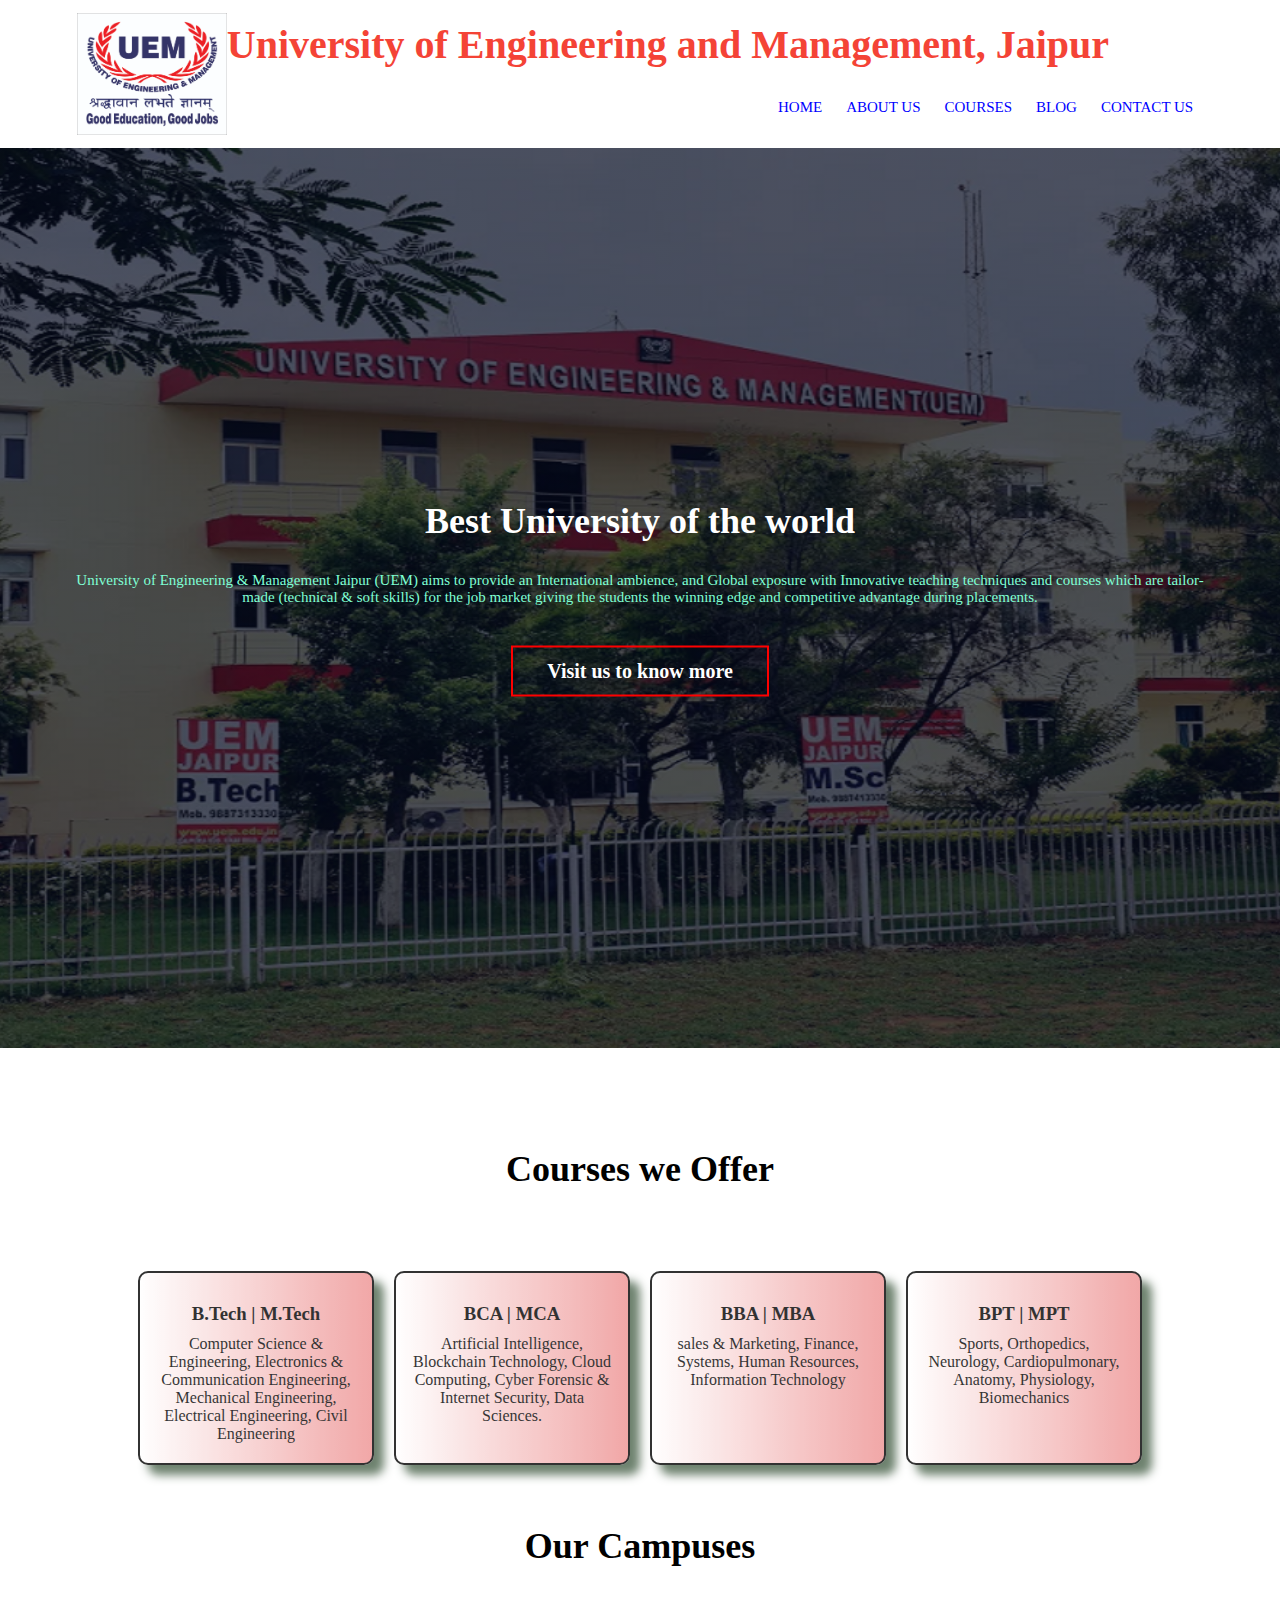
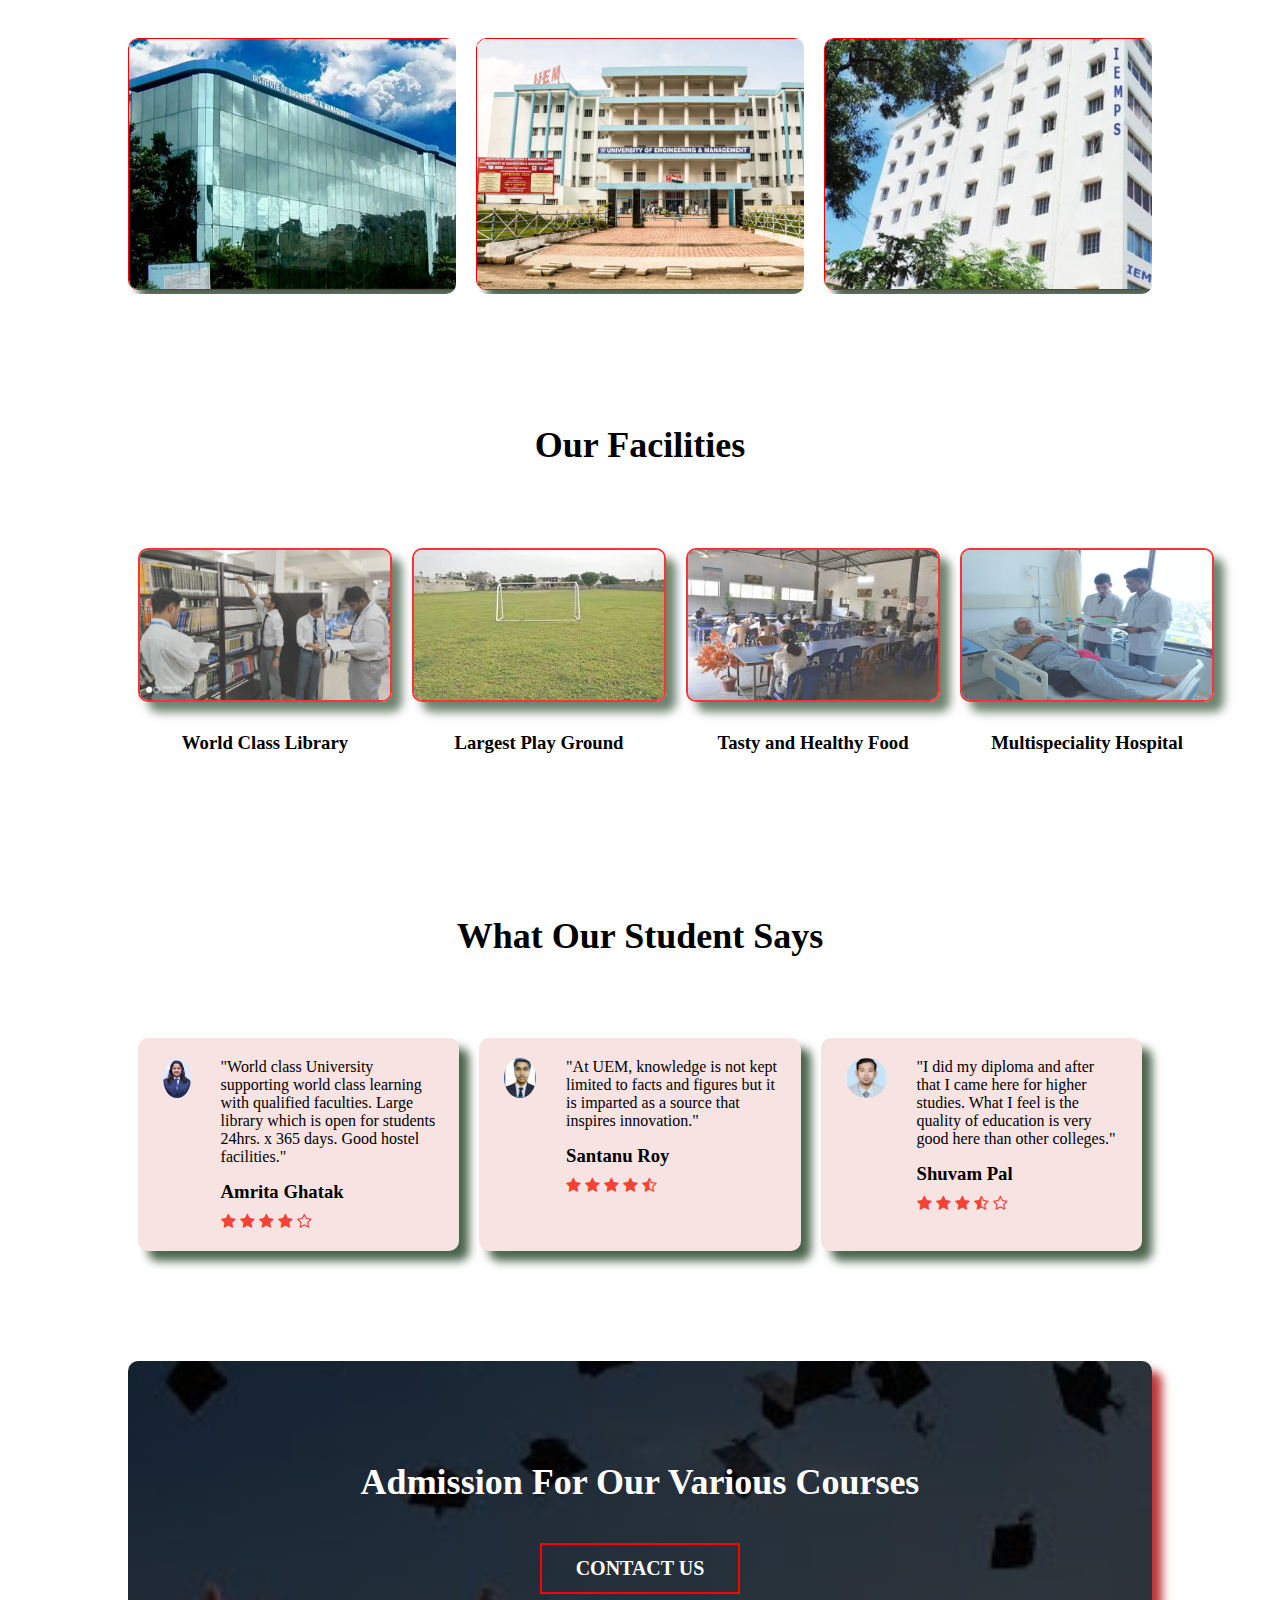
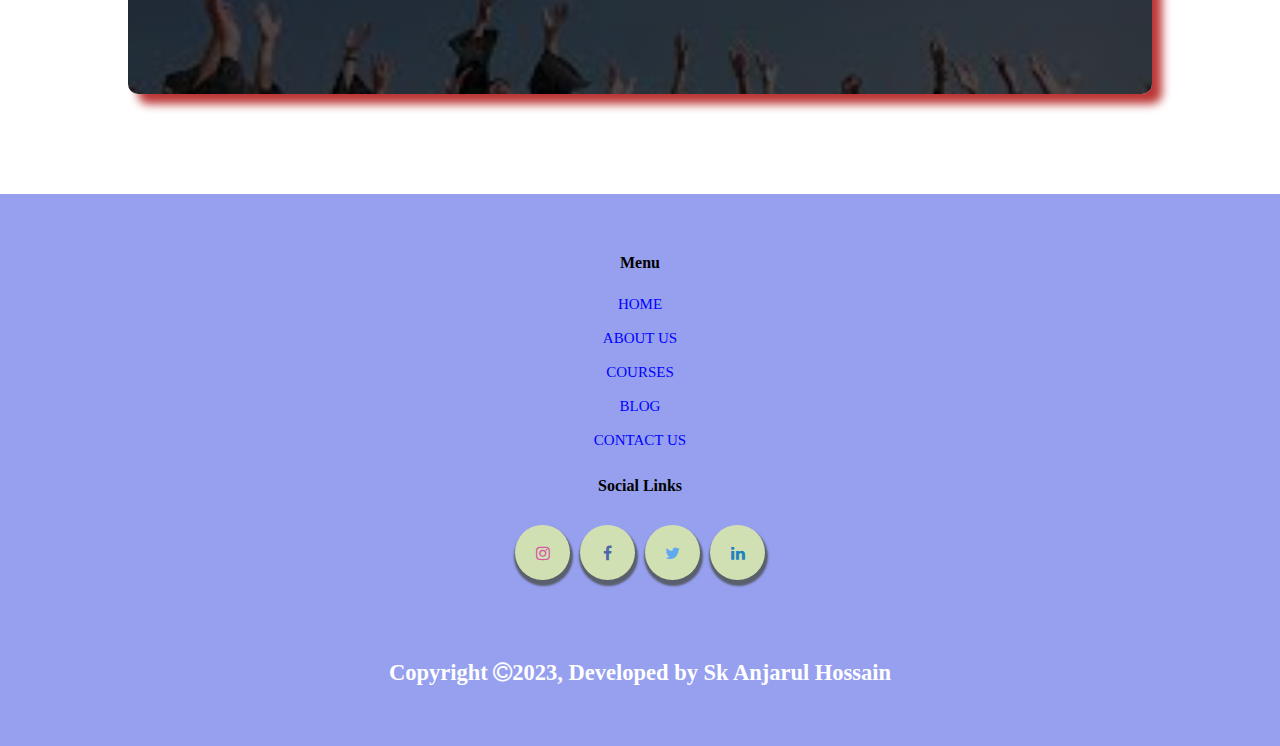
<file: index.html>
<!DOCTYPE html>
<html lang="en">
<head>
    <meta charset="UTF-8">
    <meta name="viewport" content="width=device-width, initial-scale=1.0">
    <title>UEM Jaipur</title>
    <link  rel="shortcut icon" href="images/Logo.jpg" type="image/x-icon">
    <link rel="stylesheet" href="style.css">
    <link rel="stylesheet" href="https://stackpath.bootstrapcdn.com/font-awesome/4.7.0/css/font-awesome.min.css">
</head>
<body>
    <section class="header">
        <nav>
            <a href="index.html"><img src="images/Logo.jpg" alt="Logo"></a>
            <div class="nav-links" id="navLinks">
                <h1>University of Engineering and Management, Jaipur</h1>
                <i class="fa fa-times" onclick="hideMenu()"></i>
                <ul>
                    <li><a href="index.html">HOME</a></li>
                    <li><a href="about.html">ABOUT US</a></li>
                    <li><a href="courses.html">COURSES</a></li>
                    <li><a href="blog.html">BLOG</a></li>
                    <li><a href="contact_us.html">CONTACT US</a></li>
                </ul>
            </div>
            <i class="fa fa-bars"  onclick="showMenu()"></i>
        </nav>  
</section>
   <section class="main">
    <div class="text-box">
        <h1>Best University of the world</h1>
        <p>University of Engineering & Management Jaipur (UEM) aims to provide an International ambience, and Global exposure with Innovative teaching techniques and courses which are tailor-made (technical & soft skills) for the job market giving the students the winning edge and competitive advantage during placements.</p>
        <a href="https://uem.edu.in/uem-jaipur/" class="hero-btn">Visit us to know more</a>
    </div>
    
   </section>

   <!-- -----Courses----- -->

   <section class="course">
        <h1>Courses we Offer</h1>

        <div class="row">
            <div class="course-col">
                <h3>B.Tech | M.Tech</h3>
                <p>Computer Science & Engineering, Electronics & Communication Engineering, Mechanical Engineering, Electrical Engineering, Civil Engineering</p>
            </div>

            <div class="course-col">
                <h3>BCA | MCA</h3>
                <p>Artificial Intelligence, Blockchain Technology, Cloud Computing, Cyber Forensic & Internet Security, Data Sciences.</p>
            </div>
            <div class="course-col">
                <h3>BBA | MBA</h3>
                <p>sales & Marketing, Finance, Systems, Human Resources, Information Technology</p>
            </div>

            <div class="course-col">
                <h3>BPT | MPT</h3>
                <p>Sports, Orthopedics, Neurology, Cardiopulmonary, Anatomy, Physiology, Biomechanics</p>
            </div>

        </div>
   </section>

   <!-- -----Campuses----- -->


<section class="campus">
    <h1>Our Campuses</h1>

    <div class="row">
        <div class="campus-col">
            <img src="images/IEMK.jpg">
            <div class="layer">
                <h3>IEM Kolkata</h3>
            </div>
        </div>

        <div class="campus-col">
            <img src="images/UEMK.jpg">
            <div class="layer">
                <h3>UEM Kolkata</h3>
            </div>
        </div>

        <div class="campus-col">
            <img src="images/IEMPS.jpg">
            <div class="layer">
                <h3>IEM Public School</h3>
            </div>
        </div>
    </div>

</section>

<!-- -----facilities----- -->

<section class="facilities">
    <h1>Our Facilities</h1>
    
    <div class="row">
        <div class="facilities-col">
            <img src="images/library.jpg">
            <h3>World Class Library</h3>
        </div>

        <div class="facilities-col">
            <img src="images/play Ground.jpg">
            <h3>Largest Play Ground</h3>
        </div>
        <div class="facilities-col">
            <img src="images/cafeteria.jpg">
            <h3>Tasty and Healthy Food</h3>
        </div>
        <div class="facilities-col">
            <img src="images/Hospital.jpg">
            <h3>Multispeciality Hospital</h3>
        </div>
    </div>
</section>


<!-- ----tetimonials---- -->

<SEction class="testimonials">
    <h1>What Our Student Says</h1>
    <div class="row">
        <div class="tetimonials-col">
            <img src="images/amrita ghatak.jpg" >
            <div>
                <p>"World class University supporting world class learning with qualified faculties. Large library which is open for students 24hrs. x 365 days. Good hostel facilities."</p>
                <h3>Amrita Ghatak</h3>
                <i class="fa fa-star"></i>
                <i class="fa fa-star"></i>
                <i class="fa fa-star"></i>
                <i class="fa fa-star"></i>
                <i class="fa fa-star-o"></i>
                
                
            </div>
        </div>

        <div class="tetimonials-col">
            <img src="images/Santanu Roy.jpg" >
            <div>
                <p>"At UEM, knowledge is not kept limited to facts and figures but it is imparted as a source that inspires innovation."</p>
                <h3>Santanu Roy</h3>
                <i class="fa fa-star"></i>
                <i class="fa fa-star"></i>
                <i class="fa fa-star"></i>
                <i class="fa fa-star"></i>
                <i class="fa fa-star-half-o"></i>
            </div>
        </div>

        <div class="tetimonials-col">
            <img src="images/Shuvam Pal.jpg" >
            <div>
                <p>"I did my diploma and after that I came here for higher studies. What I feel is the quality of education is very good here than other colleges."</p>
                <h3>Shuvam Pal</h3>
                <i class="fa fa-star"></i>
                <i class="fa fa-star"></i>
                <i class="fa fa-star"></i>
                <i class="fa fa-star-half-o"></i>
                <i class="fa fa-star-o"></i>
            </div>
        </div>
    </div>

</SEction>

<!-- ------Call to admission----- -->

<section class="cta">
    <h1>Admission For Our Various Courses</h1>
    <a href="contact_us.html" class="hero-btn">CONTACT US</a>
</section>


<!-- ------Footer----- -->
<section class="footer">
    <div class="menu">
        <h4>Menu</h4>
        <ul>
            <li><a href="index.html">HOME</a></li>
            <li><a href="about.html">ABOUT US</a></li>
            <li><a href="courses.html">COURSES</a></li>
            <li><a href="blog.html">BLOG</a></li>
            <li><a href="contact_us.html">CONTACT US</a></li>
        </ul>
    </div>

    <h4>Social Links</h4>
    <div class="social" >
        
        <a href="https://www.instagram.com/jaipur_uem/" target="_blank">
            <i class="fa fa-instagram"></i></a>
        <a href="https://www.bing.com/search?pglt=41&q=uem+jaipur+facebook+page&cvid=8a44d6e528a749c0946c9e96032f80aa&aqs=edge..69i57j0l3.12271j0j1&FORM=ANAB01&PC=HCTS" target="_blank">
            <i class="fa fa-facebook"></i></a>
        <a href="https://twitter.com/Jaipur_Uem" target="_blank">
            <i class="fa fa-twitter"></i></a>
        <a href="https://www.linkedin.com/school/university-of-engineering-management-uem/?originalSubdomain=in" target="_blank">
            <i class="fa fa-linkedin"></i></a>
        
            
    </div>

    <div class="copy">
        <h2>Copyright <i class="fa fa-copyright"></i></a>2023, Developed by Sk Anjarul Hossain</h2>
    </div>
    
</section>


<!-- ------javascript for toggle menu----- -->
  <script src="script.js"></script>
    
</body>
</html>
</file>
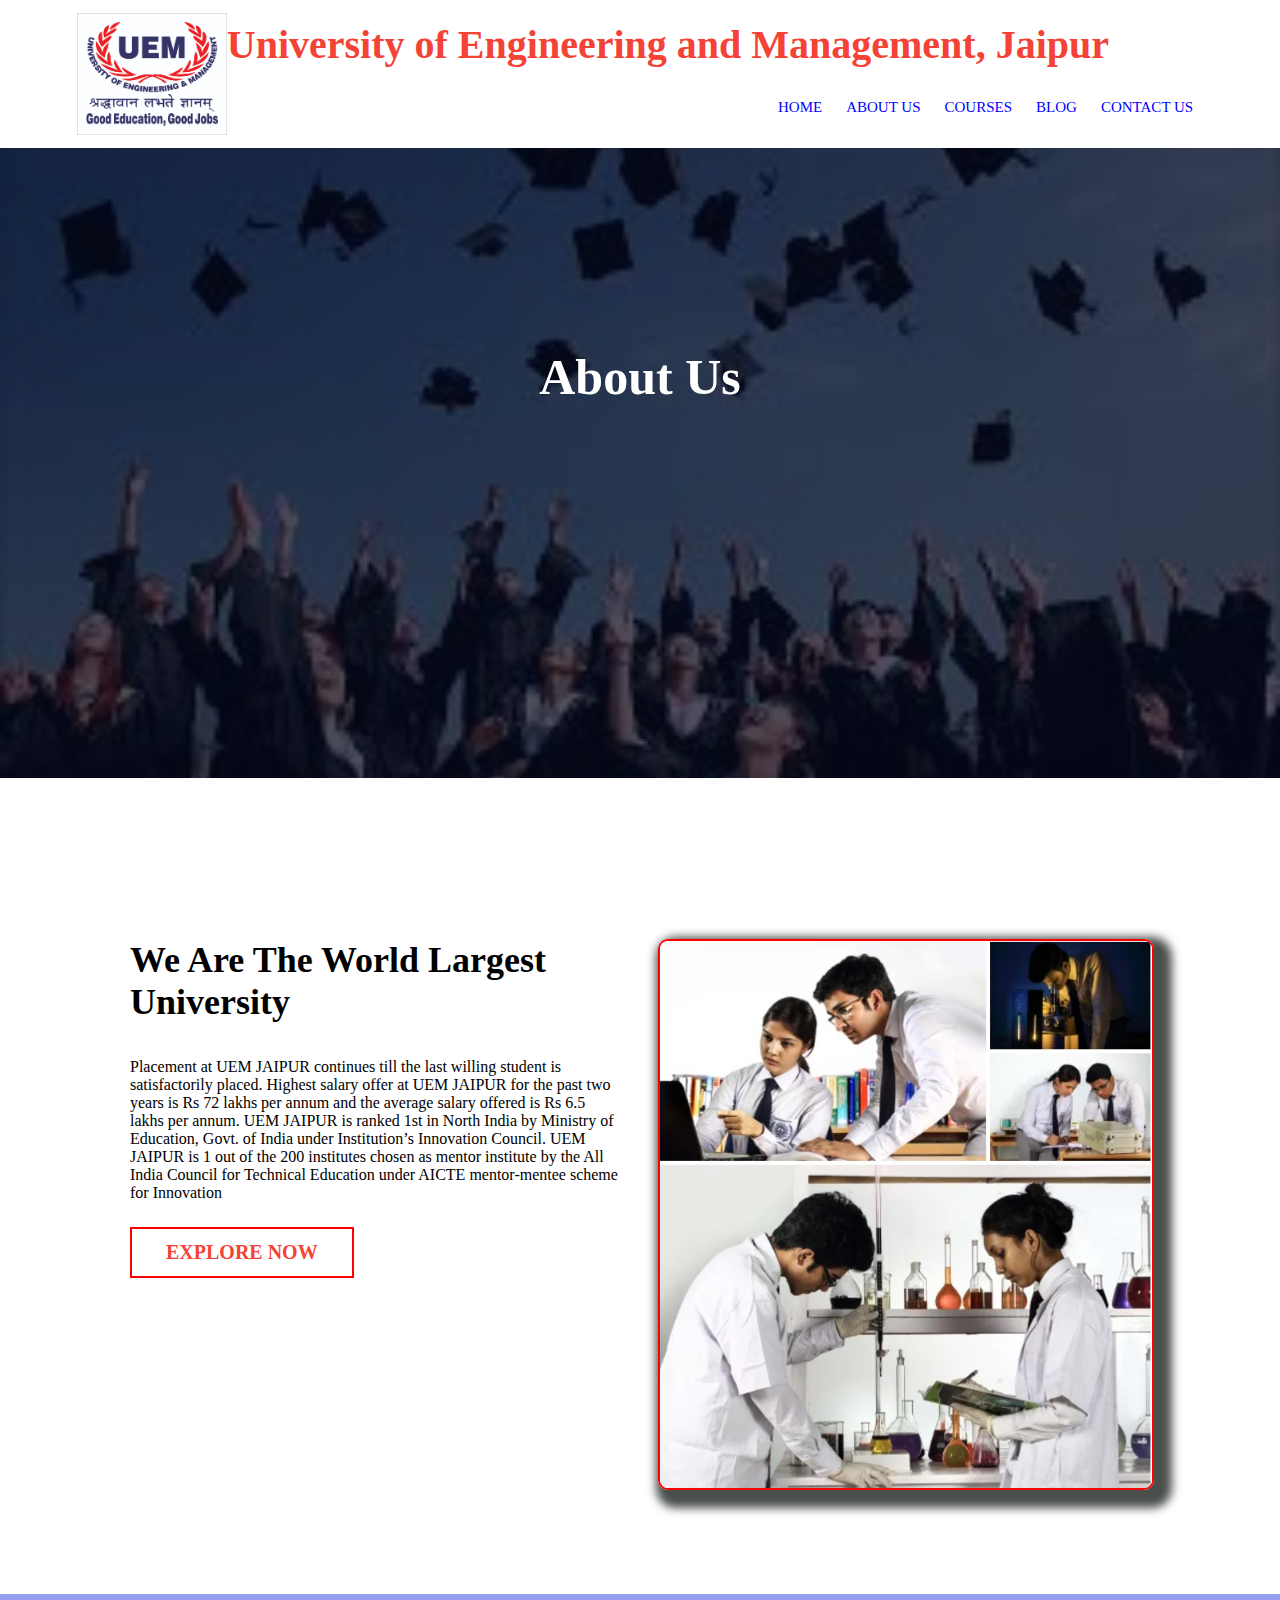
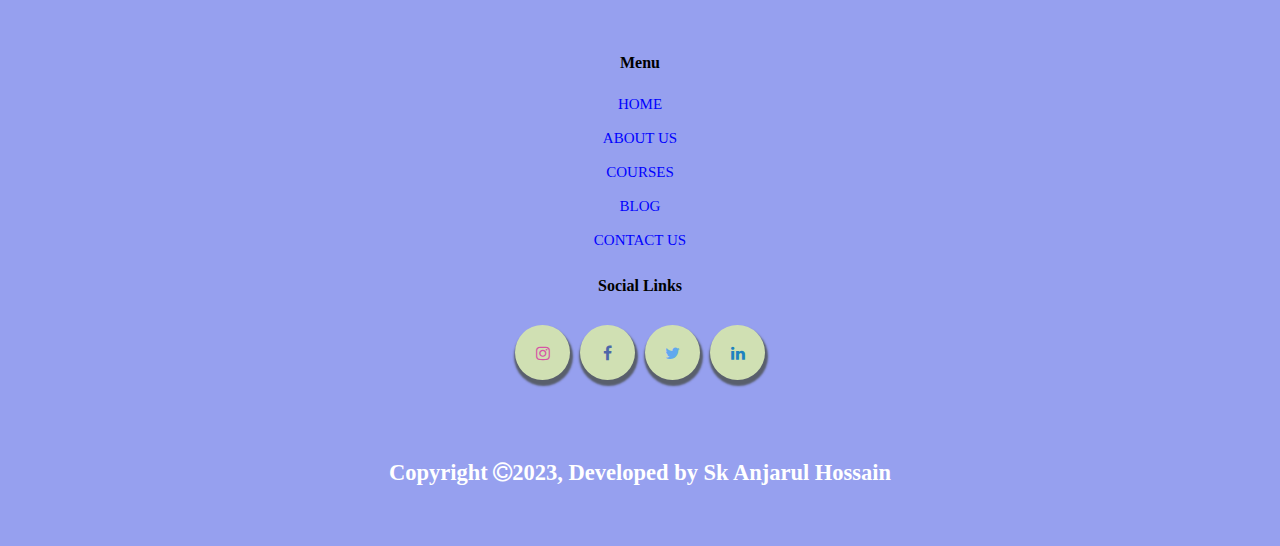
<file: about.html>
<!DOCTYPE html>
<html lang="en">
<head>
    <meta charset="UTF-8">
    <meta name="viewport" content="width=device-width, initial-scale=1.0">
    <title>About Us-UEM Jaipur</title>
    <link  rel="shortcut icon" href="images/Logo.jpg" type="image/x-icon">
    <link rel="stylesheet" href="style.css">
    <link rel="stylesheet" href="https://stackpath.bootstrapcdn.com/font-awesome/4.7.0/css/font-awesome.min.css">
</head>
<body>
    <section class="header">
        <nav>
            <a href="index.html"><img src="images/Logo.jpg" alt="Logo"></a>
            <div class="nav-links" id="navLinks">
                <h1>University of Engineering and Management, Jaipur</h1>
                <i class="fa fa-times" onclick="hideMenu()"></i>
                <ul>
                    <li><a href="index.html">HOME</a></li>
                    <li><a href="about.html">ABOUT US</a></li>
                    <li><a href="courses.html">COURSES</a></li>
                    <li><a href="blog.html">BLOG</a></li>
                    <li><a href="contact_us.html">CONTACT US</a></li>
                </ul>
            </div>
            <i class="fa fa-bars"  onclick="showMenu()"></i>
        </nav>  
        <div class="sub-header">
            <h1>About Us</h1>
        </div>
</section>

<!-- ----about us content---- -->
<section class="about-us">

    <div class="row">
        <div class="about-col">
            <h1>We Are The World Largest University</h1>
            <p>Placement at UEM JAIPUR continues till the last willing student is satisfactorily placed.
                Highest salary offer at UEM JAIPUR for the past two years is Rs 72 lakhs per annum and the average salary offered is Rs 6.5 lakhs per annum.
                UEM JAIPUR is ranked 1st in North India by Ministry of Education, Govt. of India under Institution’s Innovation Council.
                UEM JAIPUR is 1 out of the 200 institutes chosen as mentor institute by the All India Council for Technical Education under AICTE mentor-mentee scheme for Innovation</p>
                <a href="https://uem.edu.in/uem-jaipur/about-us/"  target="_blank"  class="hero-btn btn-color" >EXPLORE NOW</a>

        </div>

        <div class="about-col">
            <img src="images/about.jpg">
        </div>
    </div>
</section>





<!-- ------Footer----- -->
<section class="footer">
    <div class="menu">
        <h4>Menu</h4>
        <ul>
            <li><a href="index.html">HOME</a></li>
            <li><a href="about.html">ABOUT US</a></li>
            <li><a href="courses.html">COURSES</a></li>
            <li><a href="blog.html">BLOG</a></li>
            <li><a href="contact_us.html">CONTACT US</a></li>
        </ul>
    </div>

    <h4>Social Links</h4>
    <div class="social" >
        
        <a href="https://www.instagram.com/jaipur_uem/" target="_blank">
            <i class="fa fa-instagram"></i></a>
        <a href="https://www.bing.com/search?pglt=41&q=uem+jaipur+facebook+page&cvid=8a44d6e528a749c0946c9e96032f80aa&aqs=edge..69i57j0l3.12271j0j1&FORM=ANAB01&PC=HCTS" target="_blank">
            <i class="fa fa-facebook"></i></a>
        <a href="https://twitter.com/Jaipur_Uem" target="_blank">
            <i class="fa fa-twitter"></i></a>
        <a href="https://www.linkedin.com/school/university-of-engineering-management-uem/?originalSubdomain=in" target="_blank">
            <i class="fa fa-linkedin"></i></a>
        
            
    </div>

    <div class="copy">
        <h2>Copyright <i class="fa fa-copyright"></i></a>2023, Developed by Sk Anjarul Hossain</h2>
    </div>
    
</section>


<!-- ------javascript for toggle menu----- -->
<script src="script.js"></script>
    
</body>
</html>
</file>
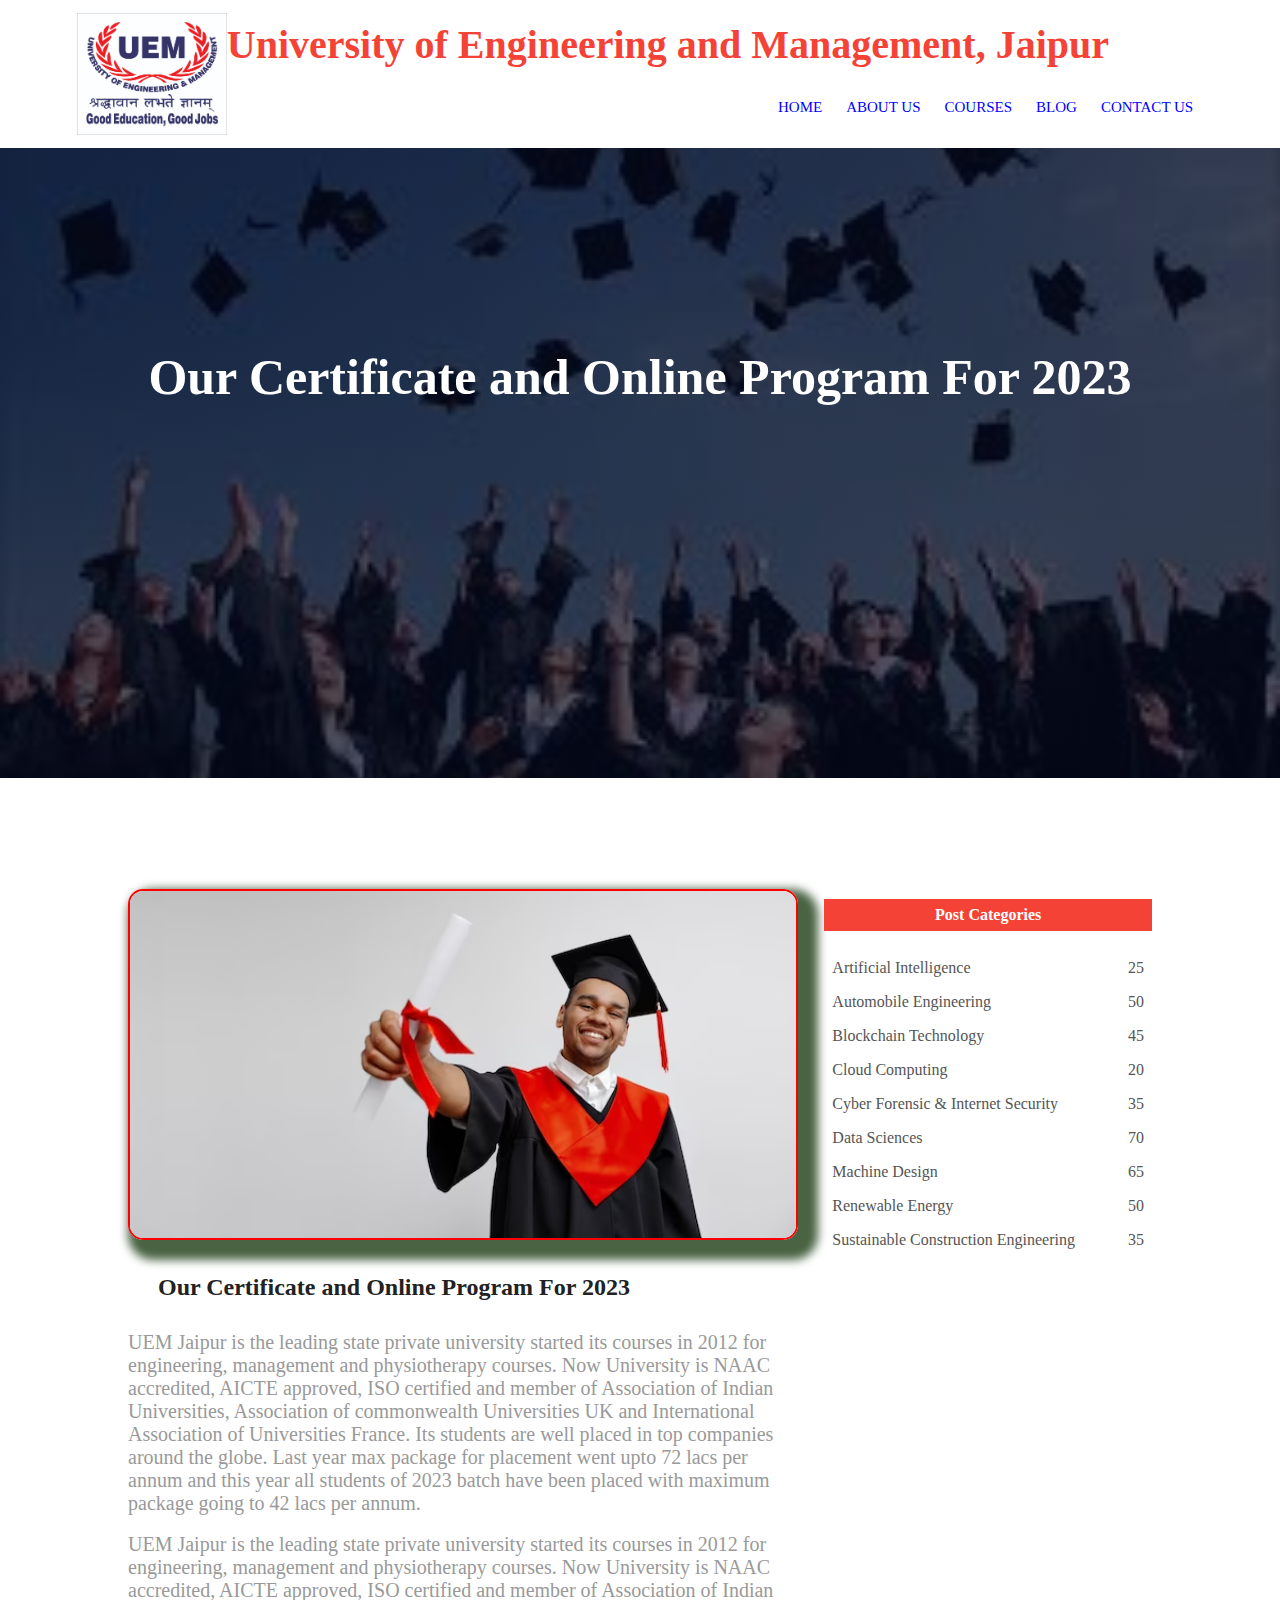
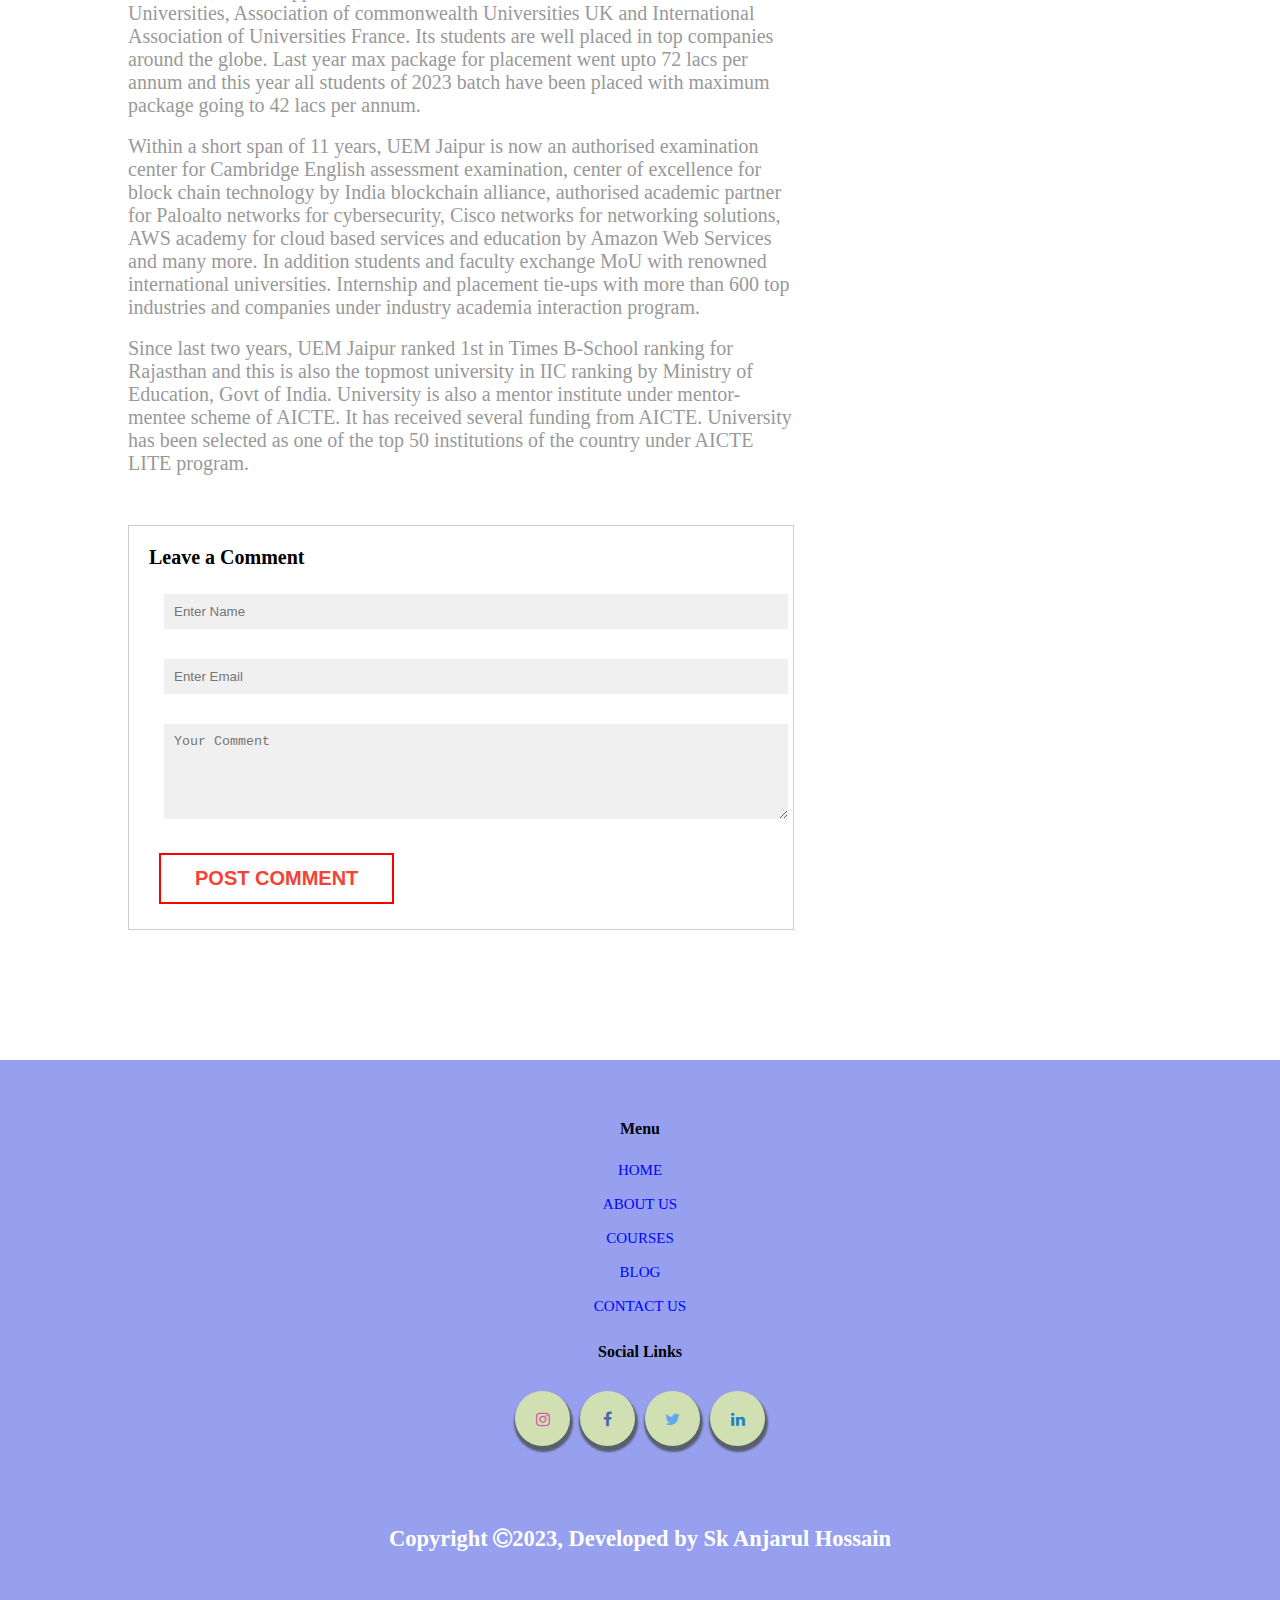
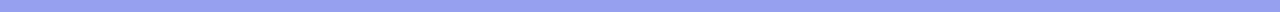
<file: blog.html>
<!DOCTYPE html>
<html lang="en">
<head>
    <meta charset="UTF-8">
    <meta name="viewport" content="width=device-width, initial-scale=1.0">
    <title>Blog-UEM Jaipur</title>
    <link  rel="shortcut icon" href="images/Logo.jpg" type="image/x-icon">
    <link rel="stylesheet" href="style.css">
    <link rel="stylesheet" href="https://stackpath.bootstrapcdn.com/font-awesome/4.7.0/css/font-awesome.min.css">
</head>
<body>
    <section class="header">
        <nav>
           
            <a href="index.html"><img src="images/Logo.jpg" alt="Logo"></a>
            
        
            <div class="nav-links" id="navLinks">
                <h1>University of Engineering and Management, Jaipur</h1>
                <i class="fa fa-times" onclick="hideMenu()"></i>
                <ul>
                    <li><a href="index.html">HOME</a></li>
                    <li><a href="about.html">ABOUT US</a></li>
                    <li><a href="courses.html">COURSES</a></li>
                    <li><a href="blog.html">BLOG</a></li>
                    <li><a href="contact_us.html">CONTACT US</a></li>
                </ul>
            
            </div>
            <i class="fa fa-bars"  onclick="showMenu()"></i>
        </nav>  
        <div class="sub-header">
            <h1>Our Certificate and Online Program For 2023</h1>
        </div>
</section>

<!-- ----blog page content---- -->


<section class="blog-content">

    <div class="row">
        <div class="blog-left">
            <img src="images/blog-certificate.jpg">
            <h2>
                Our Certificate and Online Program For 2023
            </h2>

            <p>UEM Jaipur is the leading state private university started its courses in 2012 for engineering, management and physiotherapy courses. Now University is NAAC accredited, AICTE approved, ISO certified and member of Association of Indian Universities, Association of commonwealth Universities UK and International Association of Universities France. Its students are well placed in top companies around the globe. Last year max package for placement went upto 72 lacs per annum and this year all students of 2023 batch have been placed with maximum package going to 42 lacs per annum.</p>
            <br>
            <p>UEM Jaipur is the leading state private university started its courses in 2012 for engineering, management and physiotherapy courses. Now University is NAAC accredited, AICTE approved, ISO certified and member of Association of Indian Universities, Association of commonwealth Universities UK and International Association of Universities France. Its students are well placed in top companies around the globe. Last year max package for placement went upto 72 lacs per annum and this year all students of 2023 batch have been placed with maximum package going to 42 lacs per annum.</p>
            <br>
            <p>Within a short span of 11 years, UEM Jaipur is now an authorised examination center for Cambridge English assessment examination, center of excellence for block chain technology by India blockchain alliance, authorised academic partner for Paloalto networks for cybersecurity, Cisco networks for networking solutions, AWS academy for cloud based services and education by Amazon Web Services and many more. In addition students and faculty exchange MoU with renowned international universities. Internship and placement tie-ups with more than 600 top industries and companies under industry academia interaction program.</p>

            <br>
            <p>Since last two years, UEM Jaipur ranked 1st in Times B-School ranking for Rajasthan and this is also the topmost university in IIC ranking by Ministry of Education, Govt of India. University is also a mentor institute under mentor-mentee scheme of AICTE. It has received several funding from AICTE. University has been selected as one of the top 50 institutions of the country under AICTE LITE program.</p>



            <div class="comment-box">

                <h3>Leave a Comment</h3>

                <form class="comment-form">
                    <input type="text" placeholder="Enter Name">
                    <input type="email" placeholder="Enter Email">
                    <textarea  rows="5" placeholder="Your Comment"></textarea>
                    <button type="submit" class="hero-btn btn-color">POST COMMENT</button>
                </form>



            </div>

        </div>


        <div class="blog-right">

            <h3>Post Categories</h3>
            <div>

                <span> Artificial Intelligence</span>
                <span>25</span>
            </div>
            <div>
                <span> Automobile Engineering</span>
                <span>50</span>
            </div>   
            <div>
                <span> Blockchain Technology</span>
                <span>45</span>
            </div> 
            <div>
                <span>Cloud Computing</span>
                <span>20</span>
            </div> 
            <div>
                <span> Cyber Forensic & Internet Security</span>
                <span>35</span>
            </div> 
            <div>
                <span> Data Sciences</span>
                <span>70</span>
            </div> 
            <div>
                <span> Machine Design</span>
                <span>65</span>
            </div> 
            <div>
                <span> Renewable Energy</span>
                <span>50</span>
                 
            </div> 
            <div>
                <span> Sustainable Construction Engineering</span>
                <span>35</span>
            </div> 
           
        </div>
    </div>
</section>





<!-- ------Footer----- -->
<section class="footer">
    <div class="menu">
        <h4>Menu</h4>
        <ul>
            <li><a href="index.html">HOME</a></li>
            <li><a href="about.html">ABOUT US</a></li>
            <li><a href="courses.html">COURSES</a></li>
            <li><a href="blog.html">BLOG</a></li>
            <li><a href="contact_us.html">CONTACT US</a></li>
        </ul>
    </div>

    <h4>Social Links</h4>
    <div class="social" >
        
        <a href="https://www.instagram.com/jaipur_uem/" target="_blank">
            <i class="fa fa-instagram"></i></a>
        <a href="https://www.bing.com/search?pglt=41&q=uem+jaipur+facebook+page&cvid=8a44d6e528a749c0946c9e96032f80aa&aqs=edge..69i57j0l3.12271j0j1&FORM=ANAB01&PC=HCTS" target="_blank">
            <i class="fa fa-facebook"></i></a>
        <a href="https://twitter.com/Jaipur_Uem" target="_blank">
            <i class="fa fa-twitter"></i></a>
        <a href="https://www.linkedin.com/school/university-of-engineering-management-uem/?originalSubdomain=in" target="_blank">
            <i class="fa fa-linkedin"></i></a>
        
            
    </div>

    <div class="copy">
        <h2>Copyright <i class="fa fa-copyright"></i></a>2023, Developed by Sk Anjarul Hossain</h2>
    </div>
    
</section>


<!-- ------javascript for toggle menu----- -->
<script src="script.js"></script>
    
</body>
</html>
</file>
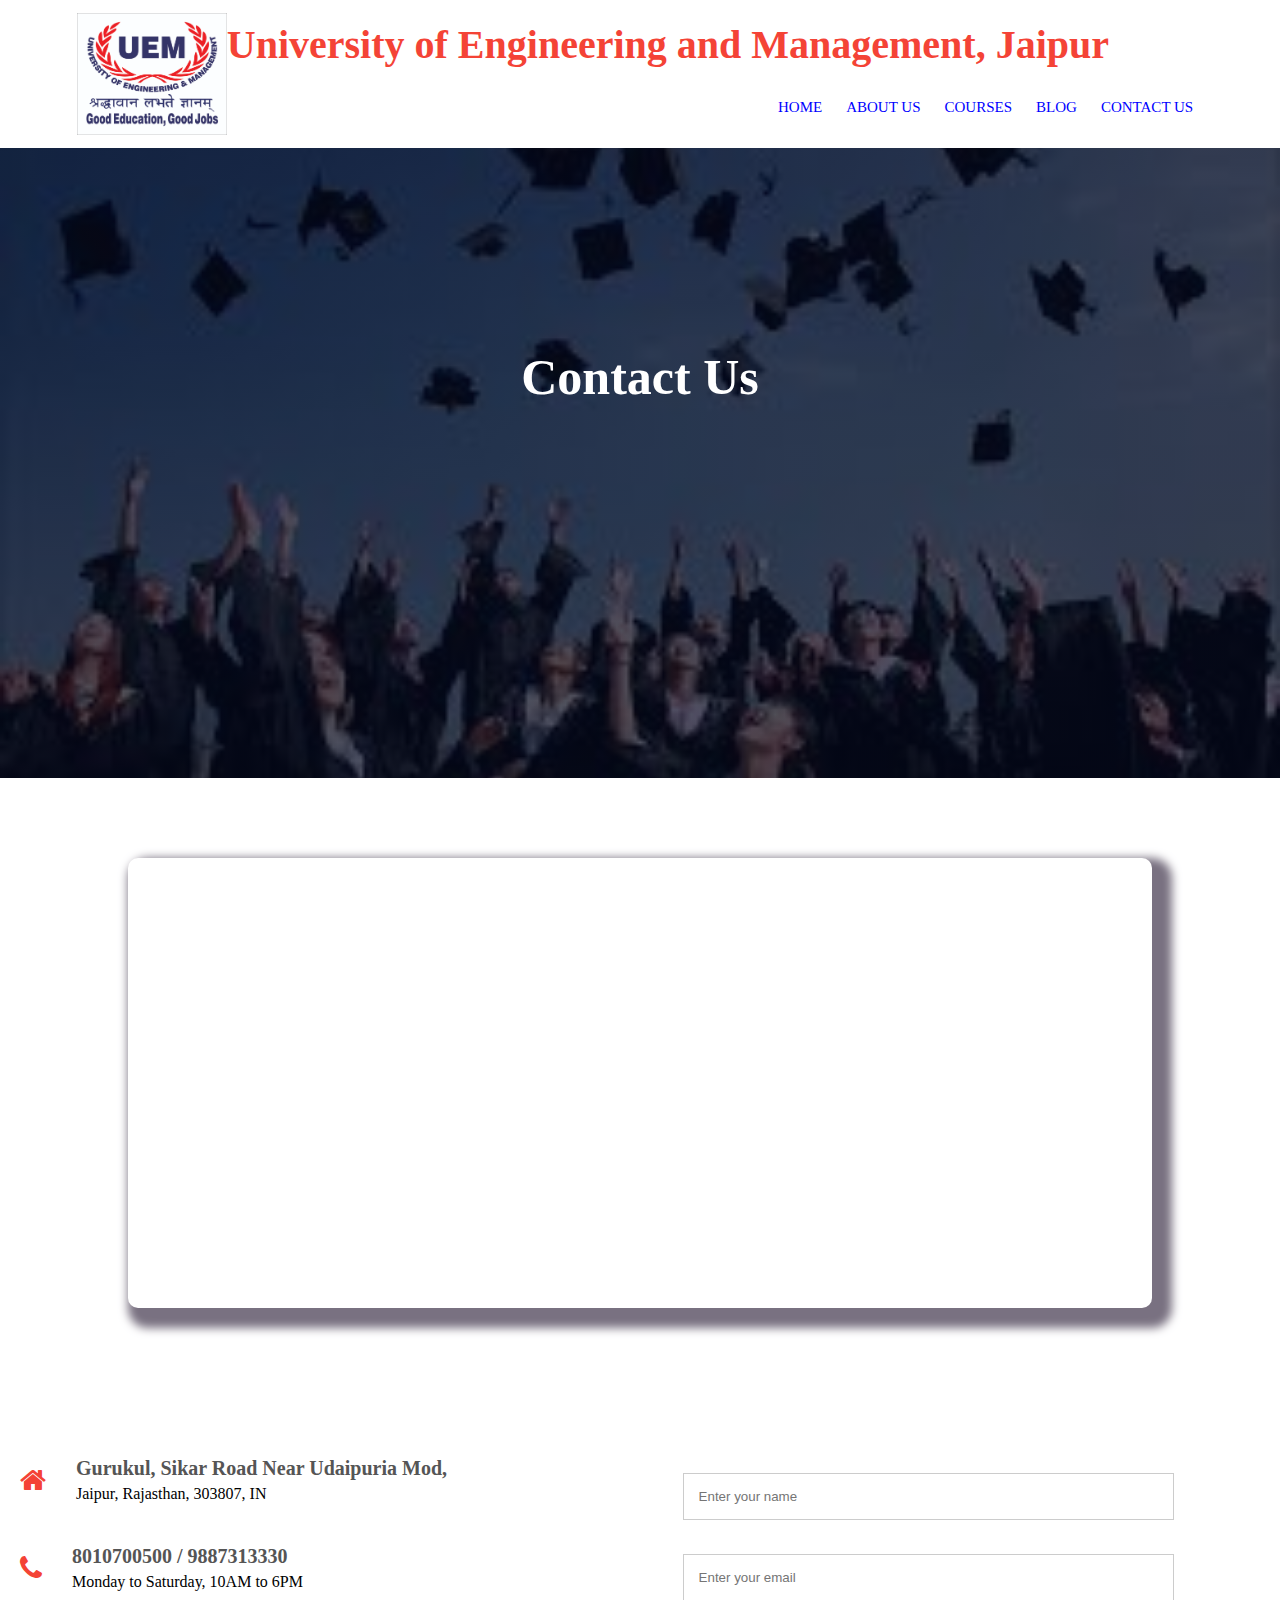
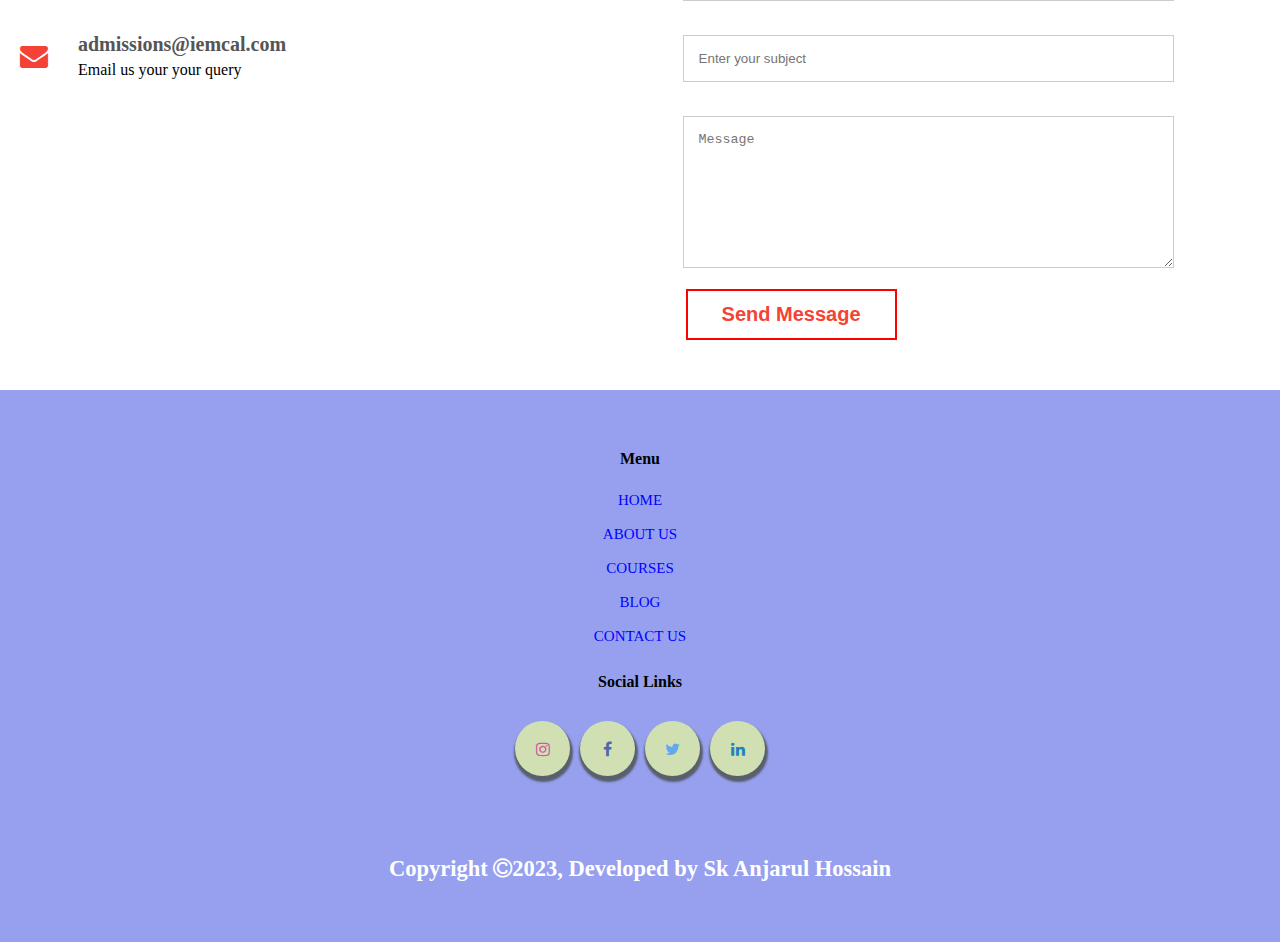
<file: contact_us.html>
<!DOCTYPE html>
<html lang="en">
<head>
    <meta charset="UTF-8">
    <meta name="viewport" content="width=device-width, initial-scale=1.0">
    <title>Contact us-UEM Jaipur</title>
    <link  rel="shortcut icon" href="images/Logo.jpg" type="image/x-icon">
    <link rel="stylesheet" href="style.css">
    <link rel="stylesheet" href="https://stackpath.bootstrapcdn.com/font-awesome/4.7.0/css/font-awesome.min.css">
</head>
<body>
    <section class="header">
        <nav>
            <a href="index.html"><img src="images/Logo.jpg" alt="Logo"></a>
            <div class="nav-links" id="navLinks">
                <h1>University of Engineering and Management, Jaipur</h1>
                <i class="fa fa-times" onclick="hideMenu()"></i>
                <ul>
                    <li><a href="index.html">HOME</a></li>
                    <li><a href="about.html">ABOUT US</a></li>
                    <li><a href="courses.html">COURSES</a></li>
                    <li><a href="blog.html">BLOG</a></li>
                    <li><a href="contact_us.html">CONTACT US</a></li>
                </ul>
            </div>
            <i class="fa fa-bars"  onclick="showMenu()"></i>
        </nav>  
        <div class="sub-header">
            <h1>Contact Us</h1>
        </div>
</section>


<!-- ------Footer----- -->

<section class="location">

    <iframe src="https://www.google.com/maps/embed?pb=!1m18!1m12!1m3!1d14192.85163194336!2d75.68994269270463!3d27.212464523508494!2m3!1f0!2f0!3f0!3m2!1i1024!2i768!4f13.1!3m3!1m2!1s0x396cffc30dacc2db%3A0xb78e5c340c935a95!2sUniversity%20of%20Engineering%20%26%20Management%20(UEM)%2C%20Jaipur!5e0!3m2!1sen!2sin!4v1691744521489!5m2!1sen!2sin" width="600" height="450" style="border:0;" allowfullscreen="" loading="lazy" referrerpolicy="no-referrer-when-downgrade"></iframe>
</section>


<section class="contact-us">

    <div class="row">
        <div class="contact-col">
            <div>
                <i class="fa fa-home"></i>
                <span>
                    <h5>Gurukul, Sikar Road Near Udaipuria Mod,</h5>
                    <p>Jaipur, Rajasthan, 303807, IN</p>
                </span>
            </div>
        
            <div>
                <i class="fa fa-phone"></i>
                
                <span>
                    <h5>8010700500 / 9887313330</h5>
                    <p>Monday to Saturday, 10AM to 6PM</p>
                </span>
                
            </div>
      
            <div>
                <i class="fa fa-envelope"></i>
                
                <span>
                    <h5>admissions@iemcal.com</h5>
                    <p>Email us your your query</p>
                </span>
            </div>
        </div>
            <div class="contact-col">
                <form action="">
                    <input type="text" placeholder="Enter your name" required>
                    <input type="email" placeholder="Enter your email" required>
                    <input type="text" placeholder="Enter your subject" required>
                    <textarea rows="8" placeholder="Message" required></textarea>
                    <button type="submit" class="hero-btn btn-color" id="messg-btn">Send Message</button>
                </form>
            </div>
    </div>
</section>








<!-- ------Footer----- -->
<section class="footer">
    <div class="menu">
        <h4>Menu</h4>
        <ul>
            <li><a href="index.html">HOME</a></li>
            <li><a href="about.html">ABOUT US</a></li>
            <li><a href="courses.html">COURSES</a></li>
            <li><a href="blog.html">BLOG</a></li>
            <li><a href="contact_us.html">CONTACT US</a></li>
        </ul>
    </div>

    <h4>Social Links</h4>
    <div class="social" >
        
        <a href="https://www.instagram.com/jaipur_uem/" target="_blank">
            <i class="fa fa-instagram"></i></a>
        <a href="https://www.bing.com/search?pglt=41&q=uem+jaipur+facebook+page&cvid=8a44d6e528a749c0946c9e96032f80aa&aqs=edge..69i57j0l3.12271j0j1&FORM=ANAB01&PC=HCTS" target="_blank">
            <i class="fa fa-facebook"></i></a>
        <a href="https://twitter.com/Jaipur_Uem" target="_blank">
            <i class="fa fa-twitter"></i></a>
        <a href="https://www.linkedin.com/school/university-of-engineering-management-uem/?originalSubdomain=in" target="_blank">
            <i class="fa fa-linkedin"></i></a>
        
            
    </div>

    <div class="copy">
        <h2>Copyright <i class="fa fa-copyright"></i></a>2023, Developed by Sk Anjarul Hossain</h2>
    </div>
    
</section>


<!-- ------javascript for toggle menu----- -->
<script src="script.js"></script>
    
</body>
</html>
</file>
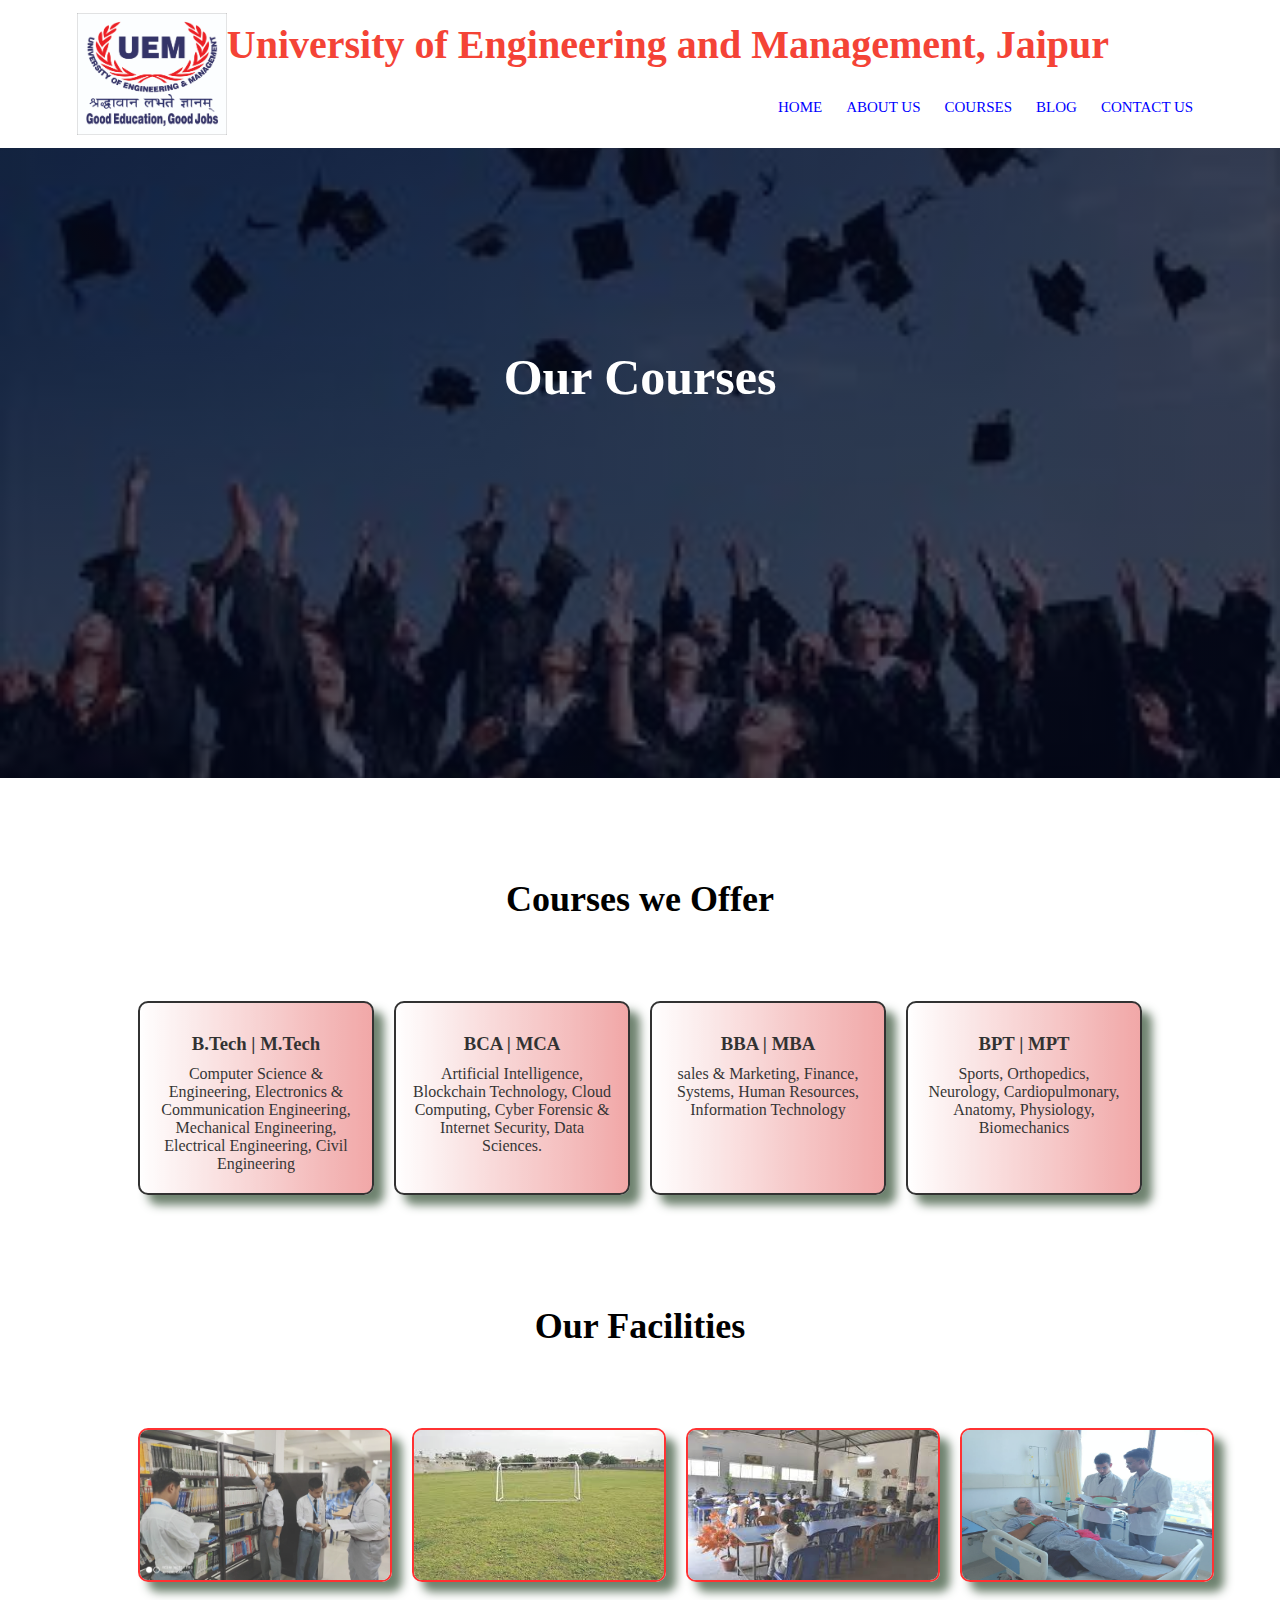
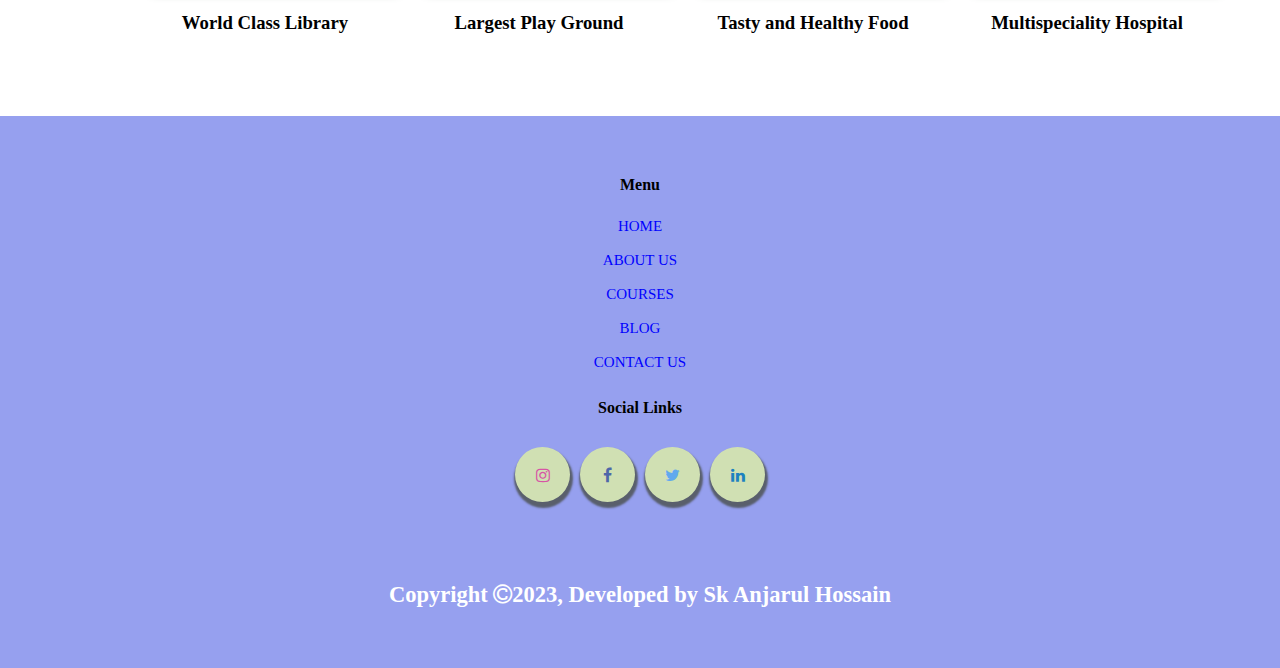
<file: courses.html>
<!DOCTYPE html>
<html lang="en">
<head>
    <meta charset="UTF-8">
    <meta name="viewport" content="width=device-width, initial-scale=1.0">
    <title>Courses-UEM Jaipur</title>
    <link  rel="shortcut icon" href="images/Logo.jpg" type="image/x-icon">
    <link rel="stylesheet" href="style.css">
    <link rel="stylesheet" href="https://stackpath.bootstrapcdn.com/font-awesome/4.7.0/css/font-awesome.min.css">
</head>
<body>
    <section class="header">
        <nav>
            <a href="index.html"><img src="images/Logo.jpg" alt="Logo"></a>
            <div class="nav-links" id="navLinks">
                <h1>University of Engineering and Management, Jaipur</h1>
                <i class="fa fa-times" onclick="hideMenu()"></i>
                <ul>
                    <li><a href="index.html">HOME</a></li>
                    <li><a href="about.html">ABOUT US</a></li>
                    <li><a href="courses.html">COURSES</a></li>
                    <li><a href="blog.html">BLOG</a></li>
                    <li><a href="contact_us.html">CONTACT US</a></li>
                </ul>
            </div>
            <i class="fa fa-bars"  onclick="showMenu()"></i>
        </nav>  
        <div class="sub-header">
            <h1>Our Courses</h1>
        </div>
</section>

<!-- ----Course content---- -->

<section class="course">
    <h1>Courses we Offer</h1>

    <div class="row">
        <div class="course-col">
            <h3>B.Tech | M.Tech</h3>
            <p>Computer Science & Engineering, Electronics & Communication Engineering, Mechanical Engineering, Electrical Engineering, Civil Engineering</p>
        </div>

        <div class="course-col">
            <h3>BCA | MCA</h3>
            <p>Artificial Intelligence, Blockchain Technology, Cloud Computing, Cyber Forensic & Internet Security, Data Sciences.</p>
        </div>
        <div class="course-col">
            <h3>BBA | MBA</h3>
            <p>sales & Marketing, Finance, Systems, Human Resources, Information Technology</p>
        </div>

        <div class="course-col">
            <h3>BPT | MPT</h3>
            <p>Sports, Orthopedics, Neurology, Cardiopulmonary, Anatomy, Physiology, Biomechanics</p>
        </div>

    </div>
</section>


<!-- -----facilities----- -->

<section class="facilities">
    <h1>Our Facilities</h1>
    
    <div class="row">
        <div class="facilities-col">
            <img src="images/library.jpg">
            <h3>World Class Library</h3>
        </div>

        <div class="facilities-col">
            <img src="images/play Ground.jpg">
            <h3>Largest Play Ground</h3>
        </div>
        <div class="facilities-col">
            <img src="images/cafeteria.jpg">
            <h3>Tasty and Healthy Food</h3>
        </div>
        <div class="facilities-col">
            <img src="images/Hospital.jpg">
            <h3>Multispeciality Hospital</h3>
        </div>
    </div>
</section>







<!-- ------Footer----- -->
<section class="footer">
    <div class="menu">
        <h4>Menu</h4>
        <ul>
            <li><a href="index.html">HOME</a></li>
            <li><a href="about.html">ABOUT US</a></li>
            <li><a href="courses.html">COURSES</a></li>
            <li><a href="blog.html">BLOG</a></li>
            <li><a href="contact_us.html">CONTACT US</a></li>
        </ul>
    </div>

    <h4>Social Links</h4>
    <div class="social" >
        
        <a href="https://www.instagram.com/jaipur_uem/" target="_blank">
            <i class="fa fa-instagram"></i></a>
        <a href="https://www.bing.com/search?pglt=41&q=uem+jaipur+facebook+page&cvid=8a44d6e528a749c0946c9e96032f80aa&aqs=edge..69i57j0l3.12271j0j1&FORM=ANAB01&PC=HCTS" target="_blank">
            <i class="fa fa-facebook"></i></a>
        <a href="https://twitter.com/Jaipur_Uem" target="_blank">
            <i class="fa fa-twitter"></i></a>
        <a href="https://www.linkedin.com/school/university-of-engineering-management-uem/?originalSubdomain=in" target="_blank">
            <i class="fa fa-linkedin"></i></a>
        
            
    </div>

    <div class="copy">
        <h2>Copyright <i class="fa fa-copyright"></i></a>2023, Developed by Sk Anjarul Hossain</h2>
    </div>
    
</section>


<!-- ------javascript for toggle menu----- -->
<script src="script.js"></script>
    
</body>
</html>
</file>
<file: style.css>
*{
    margin: 0;
    padding: 0;
  
}
.main{
    min-height: 100vh;
    width: 100%;
    background-image: linear-gradient(rgba(4,9,30,0.7),rgba(4,9,30,0.7)),url(images/Banner.png);
    background-position: center;
    background-size: cover;
    position: relative;
}

 nav{
        display: flex;
        padding: 1% 6%;
        justify-content: space-between; 
        align-items: center;

    }
nav h1{
    text-align: left;
    color: #f44336;
    font-size: 40px;

    
}
 nav img{
    display: flex;
    text-align: left;
    justify-content: space-between;
    width: 150px;
    position: relative;
   
   

}



/* .left{
    display: flex;
    text-align: center;
    justify-content: center;
    position: relative;
} */


.nav-links{
    flex: 1;
    text-align: right;
   
}
.nav-links ul li{
    list-style: none;
   display: inline-block;    /*for horizontal */
    padding: 10px;
    position: relative;
   
}
.nav-links ul li a{
    color: blue;
    text-decoration: none;
    font-size: 15px;
    
}

.nav-links ul li::after{
    content: '';
    width: 0%;
    height: 2px;
    background: #f44336 ;
    display: block;
    margin: auto;
    transition: 0.5s;

}
.nav-links ul li:hover::after{
    width: 100%;
}

.text-box{
    font-size: 20px;
    width: 90%;
    color: #fff;
    position: absolute;
    top: 50%;
    left: 50%;
    transform: translate(-50%,-50%);
    text-align: center;
}
.text-box p{
    margin: 10px 0px 40px;
    font-size: 15px;
    color: aquamarine;
}
.hero-btn{
    display: inline-block;
    text-decoration: none;
    color:#fff;
    border: 2px solid red;
    padding: 12px 34px;
    font-size: 20px;
    font-weight: bold;
    background: transparent;
    position: relative;
    cursor: pointer;
    
}
.hero-btn:hover{
    border: 2px solid white;
    background-color: #f44336;
    transition: 0.5s;
}
nav .fa{
    display: none;
}


.course{
    width: 80%;
    margin: auto;
    text-align: center;
    padding-top: 100px;
   
}
h1{
    font-size: 36px;
    font-weight: 600;
    padding-bottom: 20px;
}

.row{
    margin-top: 5%;
    display: flex;
    justify-content: space-between;
}

.course-col{
    /* flex-basis: 25%;
    background: #f7e5e5;
    border-radius: 10px;
    margin-bottom: 5%;
    padding: 20px 12px;
    box-sizing: border-box;
    margin: 10px;
    transition: 0.5s; */
    box-shadow: 10px 10px 10px rgb(75, 100, 76);
    border: 2px solid black;
    background-image: linear-gradient(
      to right,
      rgba(188, 240, 208, 0),
      rgb(238, 146, 146)
    );
    margin: 10px;
    padding: 20px 15px;
    width: 400px;
    border-radius: 10px;
    opacity: 0.8;
}
h3{
    text-align: center;
    font-weight: 600;
    margin: 10px 0;
}

.course-col:hover{

  box-shadow: none;
  opacity: 1;

}

/* -----Campus---- */

.campus{
    width: 80%;
    margin: auto;
    text-align: center;
    padding-top: 50px;
}
.campus-col{
    flex-basis: 32%;
    border-radius: 10px;
    margin-bottom: 30px;
    position: relative;
    overflow: hidden;
}
.campus-col img{
    width: 400px;
    height: 250px;
    border: solid 1px red;
    border-radius: 10px;
    box-shadow: 10px 10px 10px rgb(75, 100, 76);
    
    
}


.layer{
    background: transparent;
    height: 100%;
    width: 100%;
    position: absolute;
    top: 0;
    left: 0;
    transition: 0.5s;
    
}


.layer:hover{
    background: rgba(226, 0,0,0.7);
}


.layer h3{
    width: 100%;
    font-weight: 500;
    color: #fff;
    font-size: 30px;
    bottom: 0;
    left: 50%;
    transform: translateX(-50%);
    position: absolute;
    
    text-align: center;
   
    opacity: 0;
    transition: 0.5s;
}


.layer:hover h3{
    bottom: 49%;
    opacity: 1;
}



/* ----facilities---- */

.facilities{
    width: 80%;
    margin: auto;
    text-align: center;
    padding-top: 100px;

}


.facilities-col{
    flex-basis: auto;
    /* border-radius: 10px; */
    margin-bottom: 5%;
    text-align: center;
    position: relative;
}


.facilities-col img{
    box-shadow: 10px 10px 10px rgb(75, 100, 76);
    border-radius: 10px;
    width: 250px;
    height: 150px;
    margin: 10px;
    border:  2px solid red;
  
    opacity: 0.8;
    transition: 0.5s;
}

.facilities-col h3{
margin-top: 16px;
text-align: center;
}

.facilities-col:hover img{
     box-shadow: none;
     opacity: 1;
}






/* ----tetimonials---- */

.testimonials{
    width: 80%;
    margin: auto;
    padding-top: 100px;
    text-align: center;

}

.tetimonials-col{
    flex-basis: 32%;
    border-radius: 10px;
    margin-bottom: 5%;
    text-align: left;
    background: #f8e3e3;
    padding: 20px;
    cursor: pointer;
    margin: 10px;
    display: flex;
    box-shadow: 10px 10px 10px rgb(75, 100, 76)
}


.tetimonials-col img{
    height: 40px;
    margin-left: 5px;
    margin-right: 30px;
    border-radius: 50%;
    
}
.tetimonials-col p{
    padding: 0;
    
}

.tetimonials-col h3{
    margin-top: 15px;
    text-align: left;
}


.tetimonials-col .fa{
    color: #f44336;
}



 /* ------Call to admission----- */


 .cta{
    margin: 100px auto;
    width: 80%;
    background-image: linear-gradient(rgba(0,0,0,0.7),rgba(0,0,0,0.7)), url(images/banner2.jpg);
    background-position: center;
    background-size: cover;
    border-radius: 10px;
    text-align: center;
    padding: 100px 0;
    box-shadow: 10px 10px 10px rgb(188, 54, 54);
 }

 .cta h1{
    color: #fff;
    margin-bottom: 40px;
    padding: 0;
 }



 /* ------Footer----- */

 .footer{
    width: 100%;
    text-align: center;
    margin-top: 0px;
    background: #96a0ef;
  

 }

 .footer ul li a{
    color: blue;
    text-decoration: none;
    font-size: 15px;
   
}
.footer ul li{
    padding: 8px;
}


 .footer .menu h4{
    margin-bottom: 15px;
    margin-top: 20px;
    font-weight: 600;
    padding-top: 60px;

 }

 .footer h4{
    margin-bottom: 25px;
    margin-top: 20px;
    font-weight: 600;

 }

 

.social a{
    height: 15px;
    width: 15px;
    background-color: rgb(223, 241, 165);
    border-radius: 50%;
    text-align: center;
    margin: 5px;
    box-shadow: 1px 4px 2px 2px #4a4f4c;
    margin-bottom: 50px;
    
}
a i{
    transition: all 0.3s linear;
}

a:hover i{
    transform: scale(1.5);
}
.fa-facebook {  
      
    color: #3B5998;  
  }  
  .fa-twitter {  

    color: #55ACEE;  
  }  
  
  .fa-linkedin {  
   
    color: #007bb5;  
  }  
  .fa-instagram {  
    
    color: #e84393;  
  }  


  .social{
   display: flex;
   justify-content: center;
   align-items: center;
    
    
  }
  .footer .social a{

    padding: 20px;
    opacity: 0.8;
    

  }
  .footer .social a:hover{
    opacity: 20;
  } 

  .copy{
    font-size: 15px;
    color: #fff;
    text-align: center;
    padding-top: 30px;
    padding-bottom: 60px;
  }
 


  /* ----About Us page---- */

  .sub-header{
    height: 70vh;
    width: 100%;
    background-image: linear-gradient(rgba(4,9,30,0.7),rgba(4,9,30,0.7)),url(images/about_BG.jpg);
    background-position: center;
    background-size: cover;
    text-align: center;
    color: #fff;
   
  }
  .sub-header h1{
    padding-top: 200px;
    font-size: 50px;
    
  }

  .about-us{
    width: 80%;
    margin: auto;
    padding-top: 80px;
    padding-bottom: 50px;
  }

  .about-col{
    flex-basis: 48%;
    padding: 30px 2px;

  }

  .about-col img{
    width: 100%;
    border: 2px solid red;
    border-radius: 10px;
    box-shadow: 8px 8px 10px 10px #4a4f4c;

  }

  .about-col h1{
    padding-top: 0;

  }

  .about-col p{
    padding: 15px 0 25px;
  }

  .btn-color{
    color: #f44336;
  }

  .btn-color:hover{
    color: #fff;
  }



  /* ----blog page---- */

  .blog-content{
    width: 80%;
    margin: auto;
    padding: 60px 0;

  }

  .blog-left{
    flex-basis: 65%;

  }

  .blog-left img{
    width: 100%;
    border: 2px solid red;
    border-radius: 15px;
    box-shadow: 10px 10px 10px 10px #496343;
  }

  .blog-left h2{
    color: #222;
    font-weight: 600;
    margin: 30px;
  }

  .blog-left p{
    color: #999;
    padding: 0;
    font-size: 20px;
  }
 
  .blog-right{
    flex-basis: 32%;

  } 

  .blog-right h3{
    background: #f44336;
    color: #fff;
    padding: 7px 0;
    font-size: 16px;
    margin-bottom: 20px;
  }

  .blog-right div{
    display: flex;
    align-items: center;
    justify-content: space-between;
    color: #555;
    padding: 8px;
    box-sizing: border-box;

  }

  .comment-box{
    border: 1px solid #ccc;
    margin: 50px 0;
    padding: 10px 20px;

  }

  .comment-box h3{
    text-align: left;
    font-size: 20px;
  }

  .comment-form input, .comment-form textarea{
    width: 100%;
    padding: 10px;
    margin: 15px;
    box-sizing: border-box;
    border: none;
    outline: none;
    background: #f0f0f0;

  }

  .comment-form button{
    margin: 15px 10px;
  }



  /* ----Contact us---- */
  

  .location{
    width: 80%;
    margin: auto;
    padding: 80px 0;

  }

  .location iframe{
    width: 100%;
    border-radius: 10px;
   
    box-shadow: 10px 10px 10px 10px rgb(121, 113, 129);
  }


  .contact-col{
    
    flex-basis: 48%;
    margin-bottom: 30px;
   

  }

  .contact-col div{
    display: flex;
    align-items: center;
    margin-bottom: 40px;
  }

  .contact-col div .fa{
    font-size: 28px;
    color: #f44336;
    margin: 10px;
    margin-right: 30px;
    margin-left: 20px;
   
  }
  
  .contact-col div p{
    padding: 0;
  }

  .contact-col div h5{
    font-size: 20px;
    margin-bottom: 5px;
    color: #555;
    font-weight: 600;
  }

  .contact-col input, .contact-col textarea{
    width:80%;
    padding: 15px;
    margin: 17px;
    outline: none;
    border: 1px solid #ccc ;
    margin-right: 20px;
    box-sizing: border-box;
  }
  #messg-btn{
    margin-left: 20px;
  }











/* ----media query---- */
@media(max-width: 700px){


    .nav-links h1{
        font-size: 10px;      
    }
    
    .nav-links ul li{
        display: block;
       

    }
    .nav-links ul li a{
        color: #fff;
    }
    
    .nav-links{
        position: fixed;
        background: #cdeb55;
        height: 100vh;
        width: 200px;
        top: 0;
        right: -200px;
        text-align: left;
        /* z-index: 2; */
        transition: 1s;
    }
    

    nav .fa{
        display: block;
        margin: 10px;
        color: blue;    
        font-size: 22px;
        cursor: pointer;
    }

    /* ---course--- */

    .row{
        flex-direction: column;
    }
    .course-col{
        width: auto;
    }

    /* ----tetimonials---- */

  .tetimonials-col img{
    
    margin-left: 0px;
    margin-right: 15px;
    
}

 /* ------Call to admission----- */

 .cta h1{
    font-size: 24px;



 }
   /* ------footer----- */ 
   
   .social a{
    height: 10px;
    width: 10px;
   }

   .copy{
    font-size: 9px;
   }

  

    

    nav img{
        width: 80px;
    }

   /* ------blog page----- */ 

      .comment-form button{
        padding: 5%;
        font-size: 10px;
      }

     .sub-header h1{
        font-size: 24px;
       padding-left: 10px;
       padding-right: 10px;
     }
     .blog-left p{
       
        font-size: 15px;
      }
      .blog-left h2{
        font-size: 15px;
       
      }
      #messg-btn{
        padding: 5px;
        font-size: 15px;
      }

}
</file>
